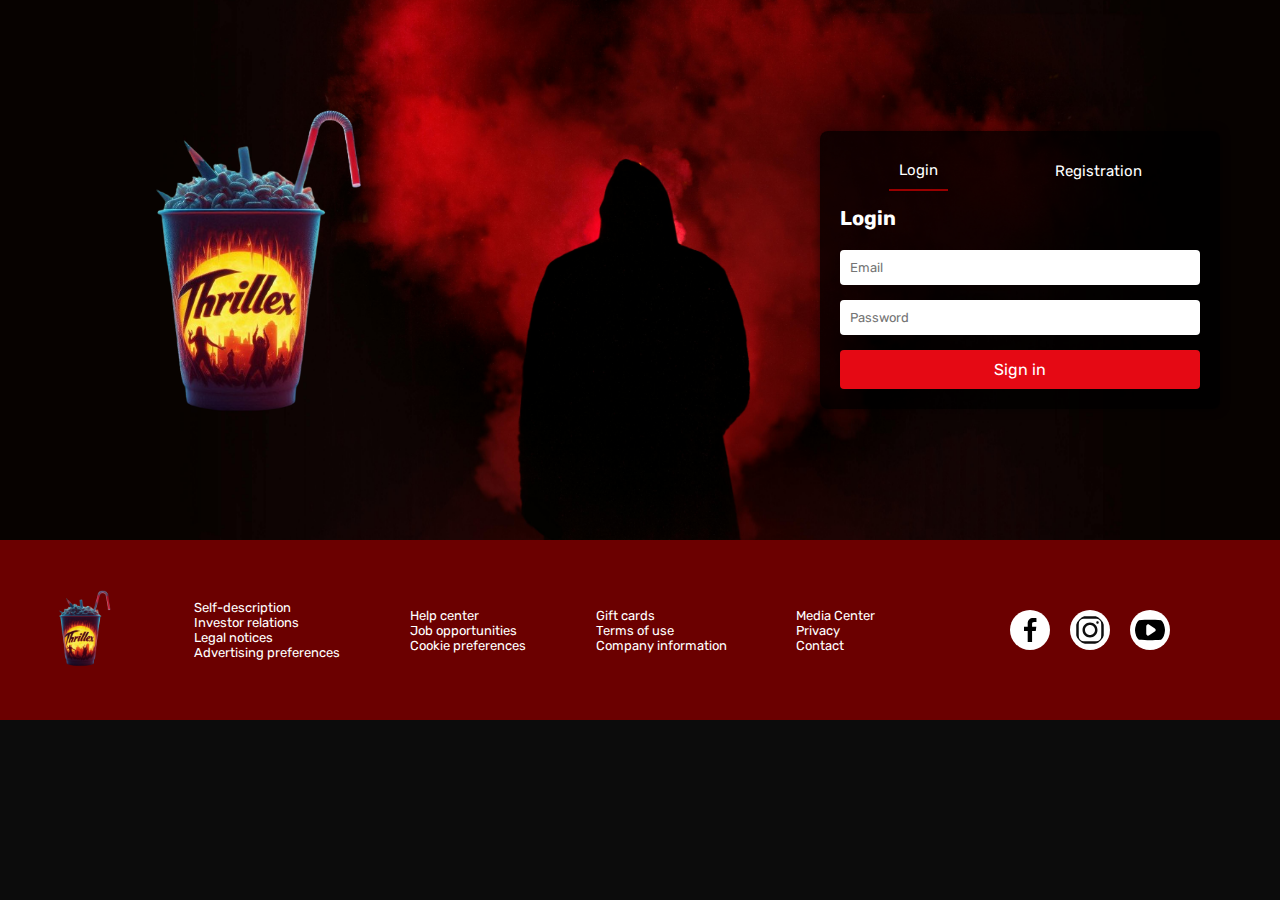
<file: index.html>
<!DOCTYPE html>
<html lang="it">
<head>
    <meta charset="UTF-8">
    <meta name="viewport" content="width=device-width, initial-scale=1.0">
    <title>Thrillex | CB10</title>
    <link rel="icon" href="/percorso/del/file/favicon.ico" type="image/x-icon">
    <link rel="stylesheet" href="./css/style.css"/>
    <link rel="preconnect" href="https://fonts.googleapis.com">
    <link rel="preconnect" href="https://fonts.gstatic.com/" crossorigin>
    <link href="https://fonts.googleapis.com/css2?family=Rubik:ital,wght@0,300..900;1,300..900&display=swap" rel="stylesheet">
    <script src="./index.js" type="module"></script>
</head>
<body>
    <!--main --> 
    <main>
        <div class="top-main">
            <div class="logo">
                <img class="shake" src="./Immagini/logo.png" alt="Logo">
            </div>
            <div class="container">
                <div class="form-container">
                    <div class="form-header">
                        <button id="login-btn" class="active">Login</button>
                        <button id="register-btn">Registration</button>
                    </div>
                    <form id="login-form" class="form">
                        <h2 style="margin-bottom:20px">Login</h2>
                        <input type="email" placeholder="Email" required id="emailLogin">
                        <input type="password" placeholder="Password" required id="passwordLogin">
                        <button id="buttonAccedi">Sign in</button>
                    </form>
                    <form id="register-form" class="form hidden">
                        <h2 style="margin-bottom:20px">Registration</h2>
                        <input type="text" placeholder="Name" required>
                        <input type="email" id="emailRegistrazione" placeholder="Email" required>
                        <input type="password" id="passwordRegistrazione" placeholder="Password" required>
                        <input type="password" id="passwordRegistrazioneConfirm" placeholder="Confirm Password" required>
                        <button type="submit">Registration</button>
                    </form>
                </div>
                </div
            </div>
        </main>
        <!-- end main -->
        <!-- start popup -->
        <!-- end popup --> 
        <!-- footer -->
        <footer id="footer">
            <img src="../Immagini/logo.png" alt="Logo" id="logo-footer" style="width: 90px;">
            <div class="footer-contatti-info">
                <p>Self-description
                </p>
                <p>Investor relations
                </p>
                <p>Legal notices
                </p>
                <p>Advertising preferences
                </p>
            </div>
            <div class="footer-contatti-info">
                <p>Help center
                </p>
                <p>Job opportunities
                </p>
                <p>Cookie preferences
                </p>
            </div>
            <div class="footer-contatti-info">
                <p>Gift cards
                </p>
                <p>Terms of use
                </p>
                <p>Company information
                </p>
            </div>
            <div class="footer-contatti-info">
                <p>Media Center
                </p>
                <p>Privacy
                </p>
                <p>Contact
                </p>
            </div>
        </div>
        <div class="social-icons">
            <div class="icon-container">
                <a href="https://www.facebook.com/" target="_blank" rel="noopener"><img src="../Icone/facebook.svg" title="facebookIcona">
                </div>
                <div class="icon-container">
                    <a href="https://www.instagram.com/" target="_blank" rel="noopener"><img src="../Icone/instagram.svg" title="instagram">
                    </div>
                    <div class="icon-container">            
                        <a href="https://www.youtube.com/" target="_blank" rel="noopener"><img src="../Icone/youtube.svg" title="tiktokIcona"> 
                        </a>
                    </div>
                </div>
            </footer>
            <!-- end footer -->
        </body>
        </html>
</file>
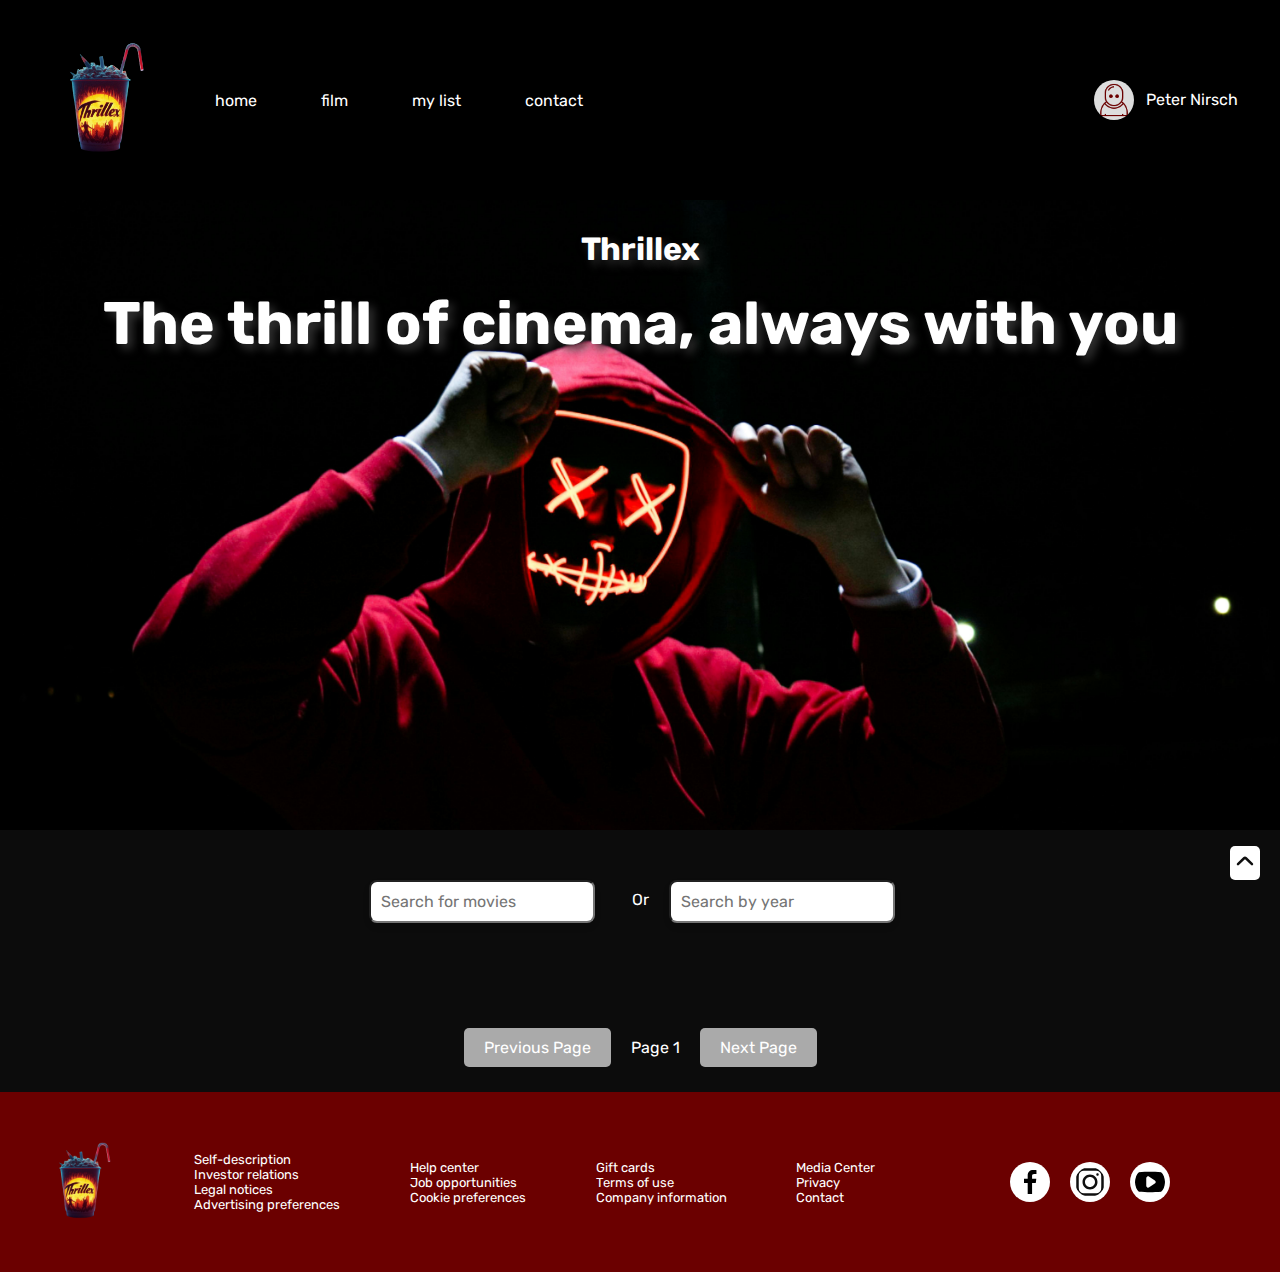
<file: film/film.html>
<!DOCTYPE html>
<html lang="it">
<head>
    <meta charset="UTF-8">
    <meta name="viewport" content="width=device-width, initial-scale=1.0">
    <title>Thrillex | CB10</title>
    <link rel="stylesheet" href="../css/style.css"/>
    <link rel="preconnect" href="https://fonts.googleapis.com">
    <link rel="preconnect" href="https://fonts.gstatic.com/" crossorigin>
    <link href="https://fonts.googleapis.com/css2?family=Rubik:ital,wght@0,300..900;1,300..900&display=swap" rel="stylesheet">
    <script src="./film.js" type="module"></script>
</head>
<body>
    <div class="layout">
        <!-- header -->
        <header id="header-home">
            <div class="top-header">
                <img src="../Immagini/logo.png" alt="Logo">
                <div class="menu">
                    <!-- start navbar -->
                    <nav>
                        <ul>
                            <li><a href="/home/home.html">home</a></li>
                            <li><a href="/film/film.html">film</a></li>
                            <li><a href="/lamialista/lamialista.html">my list</a></li>
                            <li><a href="#footer">contact</a></li>
                        </ul>
                    </nav>
                </div>
                <!-- end navbar -->
                <!-- dropdown -->
                <div class="Dropdown" id="accountDropdown">
                    <div class="Dropdown-profile" id="profileDropdown">
                        <span class="Photo"></span>
                        <span class="Name" style="color: #fff;">Peter Nirsch</span>
                    </div>
                    <nav class="Dropdown-nav">
                        <ul class="Dropdown-group">
                            <li><a href="#">Account</a></li>
                            <li><a href="#" id="deleteBtn">Delete Account</a></li>
                            <li><a href="#" id="logoutBtn">Logout</a></li>
                        </ul>
                    </nav>
                </div>
            </div>
            <!-- end dropdown -->
            <div class="bottom-header">
                <h1 class="title">Thrillex</h1>
                <h2 class="sub-title1"> The thrill of cinema, always with you</h2>
            </div>
        </header>
        <!-- end header -->
        <div class="searchFilm">
            <div>
                <input type="text" id="searchBarFilm" placeholder="Search for movies" enterkeyhint="done">
                <span id="error-film" style="color: red ; display: none;"> You must enter at least three characters </span>
            </div>
            <p style="color: #fff ; margin-top: 30px">Or</p>
            <div>
                <input type="text" id="searchBarAnno" placeholder="Search by year" >
                <span id="error-anno" style="color: red ; display: none;">You must enter at least four characters </span>
            </div>
        </div>
        <!-- main -->
        <main class="main" id="main">
            <div class="card-container"></div>
            <div class="pagination">
                <button id="prevPage" disabled>Previous Page</button>
                <span id="pageIndicator">Page 1</span>
                <button id="nextPage">Next Page</button>
            </div>
        </main>
        <!-- end main -->
        <!-- start popup -->
        <div id="popup" class="popup">
            <div class="popup-content">
                <span class="close-btn">&times;</span>
                <div class="div-star">
                    <h2 id="modal-title">Movie Title</h2>
                    <div style="display: flex; justify-content: center;">
                        <img src="../Icone/star-svgrepo-com.svg" class="star-icon" id="star-icon" alt="Voto medio" title="Voto medio">
                        <p style="margin: 10px;" id="votoMedio"></p>
                    </div>
                </div>
                <p id="modal-description">Movie Description...</p>                        
            </div>
        </div>
        <!-- end popup -->
        <!-- start popup delete--> 
        <div id="deleteAccountPopup" class="popup">
            <div class="popup-content-delete">
                <span class="close-btn" id="closeDeletePopup">&times;</span>
                <p>Are you sure you want to delete your account?</p>
                <div class="actions">
                    <span class="action-icon-delete cancel-icon" id="cancelDelete">Cancel</span>
                    <span class="action-icon-delete confirm-icon" id="confirmDelete">Confirm</span>
                </div>
            </div>
        </div>
        <!-- end popup delete-->     
        <!-- footer -->
        <footer id="footer">
            <img src="../Immagini/logo.png" alt="Logo" id="logo-footer" style="width: 90px;">
            <div class="footer-contatti-info">
                <p>Self-description
                </p>
                <p>Investor relations
                </p>
                <p>Legal notices
                </p>
                <p>Advertising preferences
                </p>
            </div>
            <div class="footer-contatti-info">
                <p>Help center
                </p>
                <p>Job opportunities
                </p>
                <p>Cookie preferences
                </p>
            </div>
            <div class="footer-contatti-info">
                <p>Gift cards
                </p>
                <p>Terms of use
                </p>
                <p>Company information
                </p>
            </div>
            <div class="footer-contatti-info">
                <p>Media Center
                </p>
                <p>Privacy
                </p>
                <p>Contact
                </p>
            </div>
            <div class="social-icons">
                <div class="icon-container">
                    <a href="https://www.facebook.com/" target="_blank" rel="noopener"><img src="../Icone/facebook.svg" title="facebookIcona">
                    </div>
                    <div class="icon-container">
                        <a href="https://www.instagram.com/" target="_blank" rel="noopener"><img src="../Icone/instagram.svg" title="instagram">
                        </div>
                        <div class="icon-container">            
                            <a href="https://www.youtube.com/" target="_blank" rel="noopener"><img src="../Icone/youtube.svg" title="tiktokIcona"> 
                            </a>
                        </div>
                    </div>
                    <a href="#header-home" class="scroll-to-top"><img style="width: 30px; height: auto;" src="../Icone/arrow-up-svgrepo-com.svg" title="scroll"></a>
                </footer>
                <!-- end footer -->
            </body>
            </html>
</file>
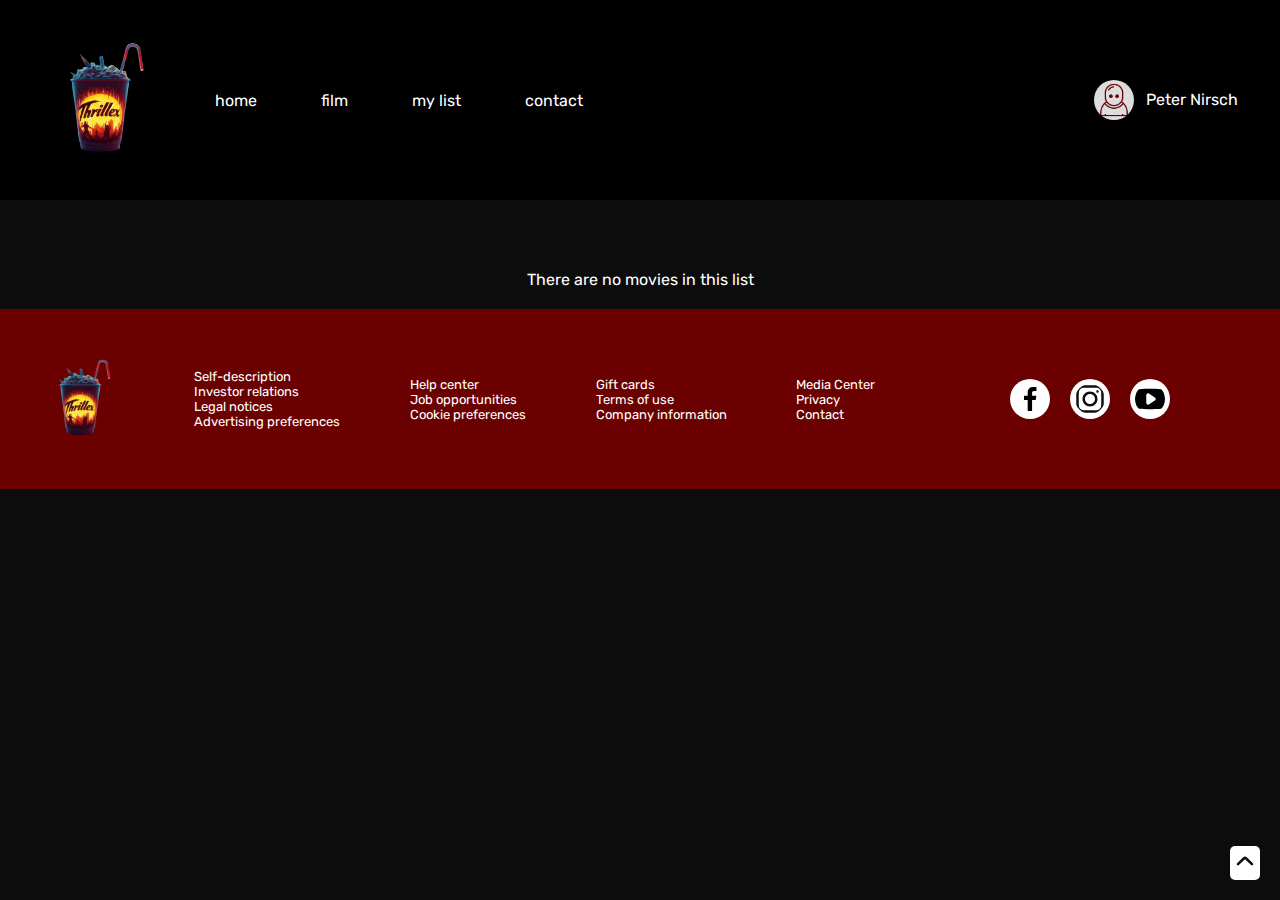
<file: lamialista/lamialista.html>
<!DOCTYPE html>
<html lang="it">
<head>
    <meta charset="UTF-8">
    <meta name="viewport" content="width=device-width, initial-scale=1.0">
    <title>Thrillex | CB10</title>
    <link rel="stylesheet" href="../css/style.css"/>
    <link rel="preconnect" href="https://fonts.googleapis.com">
    <link rel="preconnect" href="https://fonts.gstatic.com/" crossorigin>
    <link href="https://fonts.googleapis.com/css2?family=Rubik:ital,wght@0,300..900;1,300..900&display=swap" rel="stylesheet">
    <script src="./lamialista.js" type="module"></script>
</head>
<body>
    <div class="layout">
        <!-- header -->
        <header id="header-home">
            <div class="top-header">
                <img src="../Immagini/logo.png" alt="Logo">
                
                <div class="menu">
                    <!-- start navbar -->
                    <nav>
                        <ul>
                            <li><a href="/home/home.html">home</a></li>
                            <li><a href="/film/film.html">film</a></li>
                            <li><a href="/lamialista/lamialista.html">my list</a></li>
                            <li><a href="#footer">contact</a></li>
                        </ul>
                    </nav>
                </div>
                <!-- end navbar -->
                <!-- dropdown -->
                <div class="Dropdown" id="accountDropdown">
                    <div class="Dropdown-profile" id="profileDropdown">
                        <span class="Photo"></span>
                        <span class="Name" style="color: #fff;">Peter Nirsch</span>
                    </div>
                    <nav class="Dropdown-nav">
                        <ul class="Dropdown-group">
                            <li><a href="#">Account</a></li>
                            <li><a href="#" id="deleteBtn">Delete Account</a></li>
                            <li><a href="#" id="logoutBtn">Logout</a></li>
                        </ul>
                    </nav>
                </div>
            </div>
            <!-- end dropdown -->
            <div class="searchFilm">
                <div>
                    <input type="text" id="searchBarFilm" placeholder="Search for movies" >
                    <span id="error-film" style="color: red ; display: none;">You must enter at least three characters </span>
                </div>
            </div>
            <!-- main -->
            <main class="main" id="main-lamialista">
                <div class="card-container" id="card-container-lamialista"></div>
            </main>
            <!-- end main -->
            <!-- start popup -->
            <div id="popup" class="popup">
                <div class="popup-content">
                    <span class="close-btn">&times;</span>
                    <div class="div-star">
                        <h2 id="modal-title">Movie title</h2>
                        <div style="display: flex; justify-content: center;">
                            <img src="../Icone/star-svgrepo-com.svg" class="star-icon" id="star-icon" alt="Voto medio" title="Voto medio">
                            <p style="margin: 10px;" id="votoMedio"></p>
                        </div>
                    </div>
                    <p id="modal-description">Movie description...</p>                        
                </div>
            </div>
            <!-- end popup -->
            <!-- start popup delete--> 
            <div id="deleteAccountPopup" class="popup">
                <div class="popup-content-delete">
                    <span class="close-btn" id="closeDeletePopup">&times;</span>
                    <p>Are you sure you want to delete your account?</p>
                    <div class="actions">
                        <span class="action-icon-delete cancel-icon" id="cancelDelete">Cancel</span>
                        <span class="action-icon-delete confirm-icon" id="confirmDelete">Confirm</span>
                    </div>
                </div>
            </div>
            <!-- end popup delete-->     
            <!-- footer -->
            <footer id="footer">
                <img src="../Immagini/logo.png" alt="Logo" id="logo-footer" style="width: 90px;">
                <div class="footer-contatti-info">
                    <p>Self-description
                    </p>
                    <p>Investor relations
                    </p>
                    <p>Legal notices
                    </p>
                    <p>Advertising preferences
                    </p>
                </div>
                <div class="footer-contatti-info">
                    <p>Help center
                    </p>
                    <p>Job opportunities
                    </p>
                    <p>Cookie preferences
                    </p>
                </div>
                <div class="footer-contatti-info">
                    <p>Gift cards
                    </p>
                    <p>Terms of use
                    </p>
                    <p>Company information
                    </p>
                </div>
                <div class="footer-contatti-info">
                    <p>Media Center
                    </p>
                    <p>Privacy
                    </p>
                    <p>Contact
                    </p>
                </div>
                <div class="social-icons">
                    <div class="icon-container">
                        <a href="https://www.facebook.com/" target="_blank" rel="noopener"><img src="../Icone/facebook.svg" title="facebookIcona">
                        </div>
                        <div class="icon-container">
                            <a href="https://www.instagram.com/" target="_blank" rel="noopener"><img src="../Icone/instagram.svg" title="instagram">
                            </div>
                            <div class="icon-container">            
                                <a href="https://www.youtube.com/" target="_blank" rel="noopener"><img src="../Icone/youtube.svg" title="tiktokIcona"> 
                                </a>
                            </div>
                        </div>
                        <a href="#header-home" class="scroll-to-top"><img style="width: 30px; height: auto;" src="../Icone/arrow-up-svgrepo-com.svg" title="scroll"></a>
                    </footer>
                    <!-- end footer -->
                </body>
                </html>
</file>
<file: css/style.css>
@import url("index.css");
@import url("header.css");
@import url("text.css");
@import url("colori-variabile.css");
@import url("cards.css");
@import url("form.css");
@import url("footer.css");
@import url("./popup.css");
@import url("./mediaQuery.css");

@media only screen and (max-width: 768px) {}

*{
    margin: 0;
    padding: 0;
    font-family: "Rubik", sans-serif;
    box-sizing: border-box;
}

body{
    background: #000000f3;
    
}

/* LAYOUT */

.layout{
    margin: 0 auto;
    background-repeat: no-repeat;
    background-size: cover;
}
</file>
